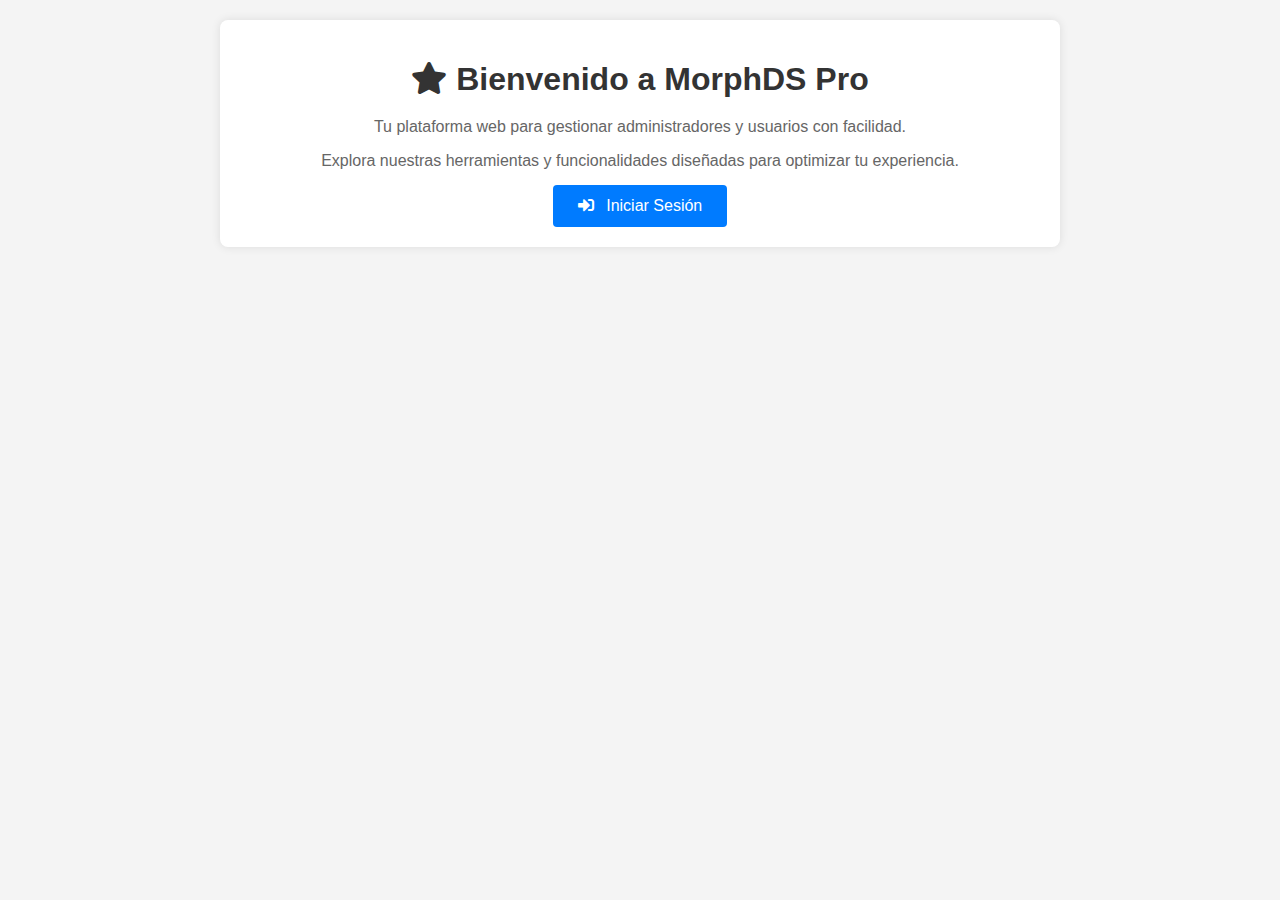
<file: index.html>
<!DOCTYPE html>
<html lang="es">
<head>
    <meta charset="UTF-8">
    <meta name="viewport" content="width=device-width, initial-scale=1.0">
    <title>Bienvenido a MorphDS Pro</title>
    <link rel="stylesheet" href="https://cdnjs.cloudflare.com/ajax/libs/font-awesome/5.15.4/css/all.min.css">
    <style>
        body {
            font-family: Arial, sans-serif;
            margin: 0;
            padding: 20px;
            background-color: #f4f4f4;
        }

        .container {
            max-width: 800px;
            margin: 0 auto;
            background: white;
            padding: 20px;
            border-radius: 8px;
            box-shadow: 0 0 10px rgba(0, 0, 0, 0.1);
        }

        .welcome-container {
            text-align: center;
        }

        h1 {
            color: #333;
            margin-bottom: 20px;
        }

        p {
            color: #666;
            font-size: 16px;
            margin-bottom: 15px;
        }

        .btn-welcome {
            display: inline-block;
            background-color: #007bff;
            color: white;
            padding: 12px 25px;
            text-decoration: none;
            border-radius: 4px;
            font-size: 16px;
            transition: background-color 0.3s;
        }

        .btn-welcome:hover {
            background-color: #0056b3;
        }

        .btn-welcome i {
            margin-right: 8px;
        }
    </style>
</head>
<body>
    <div class="container welcome-container">
        <h1><i class="fas fa-star"></i> Bienvenido a MorphDS Pro</h1>
        <p>Tu plataforma web para gestionar administradores y usuarios con facilidad.</p>
        <p>Explora nuestras herramientas y funcionalidades diseñadas para optimizar tu experiencia.</p>
        <a href="portafolioWeb/login.html" class="btn-welcome"><i class="fas fa-sign-in-alt"></i> Iniciar Sesión</a>
    </div>
</body>
</html>
</file>
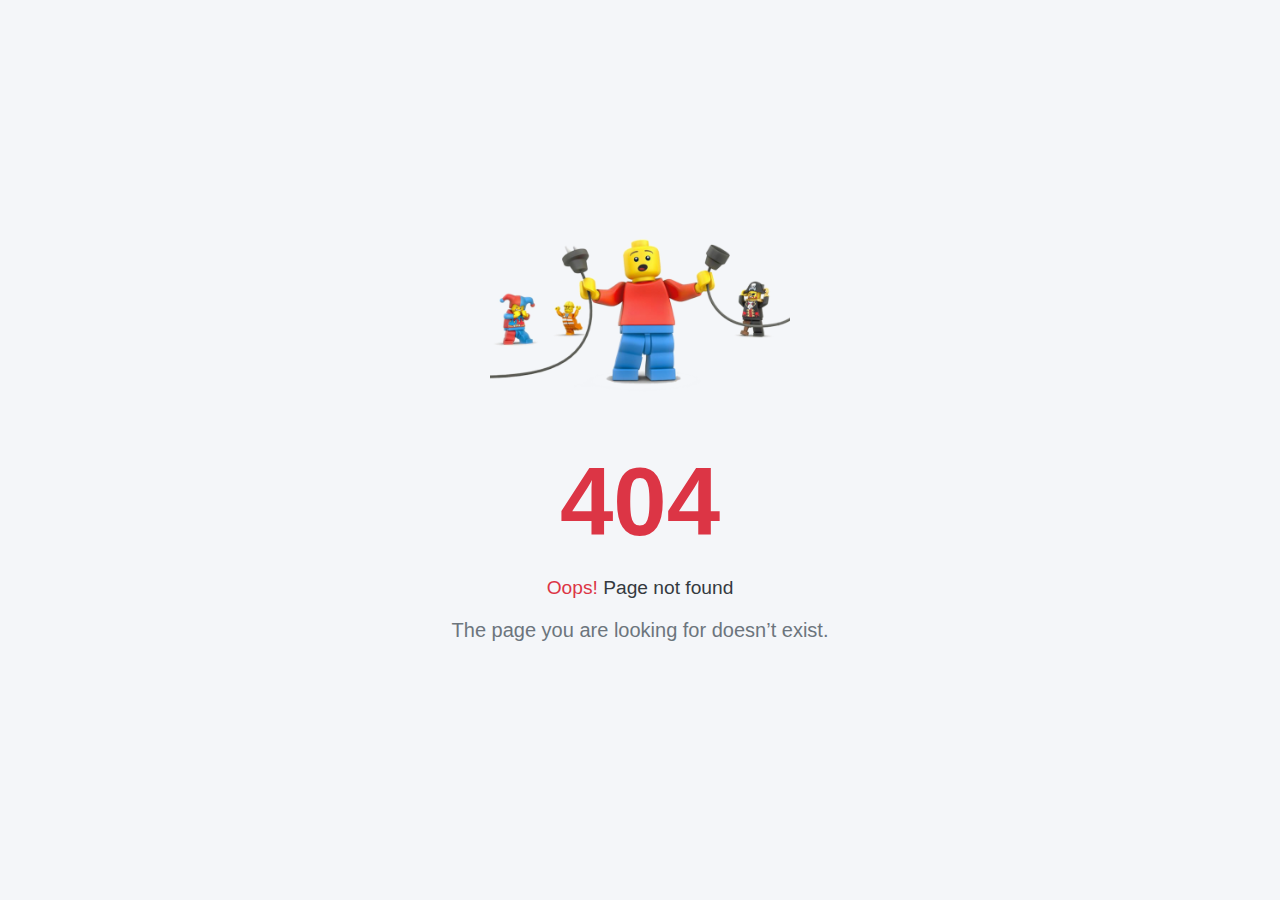
<file: portafolioWeb/plataformaWeb-administradores/info/404ErrorPage.html>
<!DOCTYPE html>
<html lang="es">
<head>
    <meta charset="UTF-8">
    <meta name="viewport" content="width=device-width, initial-scale=1.0">
    <title>404 Error Page</title>
    <link href="../img/error-favicon.png" rel="icon">
    <style>
        * {
            margin: 0;
            padding: 0;
            box-sizing: border-box;
        }

        body {
            font-family: 'Nunito Sans', sans-serif;
            color: #343a40;
            display: flex;
            justify-content: center;
            align-items: center;
            height: 100vh;
            text-align: center;
        }

        .section-notfound {
            display: flex;
            justify-content: center;
            align-items: center;
            height: 100vh;
        }

        .text-center {
            max-width: 600px;
            padding: 20px;
            border-radius: 8px;
            text-align: center;
        }

        h1 {
            font-size: 6rem;
            color: #dc3545;
            font-weight: bold;
            margin-bottom: 20px;
        }

        p {
            font-size: 1.2rem;
            margin-bottom: 20px;
        }

        .text-danger {
            color: #dc3545;
        }

        .lead {
            font-size: 1.25rem;
            color: #6c757d;
        }

        .img-fluid {
            width: 80%;
            max-width: 300px;
            height: auto;
            margin-bottom: 30px;
        }

        body {
            background-color: #f4f6f9;
        }

    </style>
</head>
<body>

    <div class="d-flex align-items-center justify-content-center vh-100 section-notfound">
		<div class="text-center">
			<p class="fs-3">
				<img src="../img/404.png" class="img-fluid" alt="image">
			</p>
			<h1 class="display-1 fw-bold">404</h1>
			<p class="fs-3"> <span class="text-danger">Oops!</span> Page not found</p>
			<p class="lead">
				The page you are looking for doesn’t exist.
			</p>
		</div>
	</div>

</body>
</html>
</file>
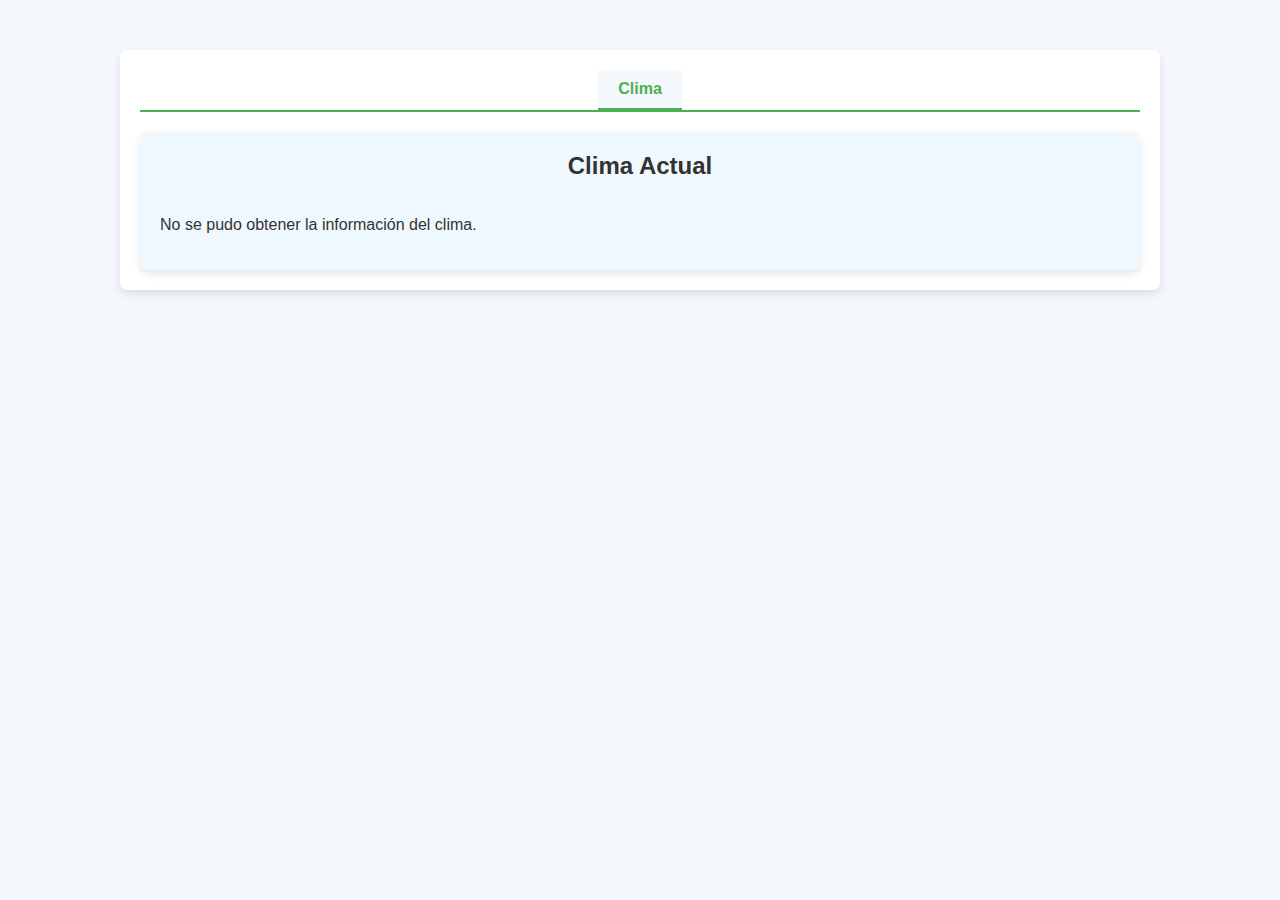
<file: portafolioWeb/plataformaWeb-administradores/info/info.html>
<!DOCTYPE html>
<html lang="es">
<head>
    <meta charset="UTF-8">
    <meta name="viewport" content="width=device-width, initial-scale=1.0">
    <title>Bienvenido a Morph DS</title>
    <link rel="stylesheet" href="css/info.css">
    <link rel="stylesheet" href="css/clima.css">
</head>
<body>

    <div class="container">
        <div class="tabs">
            <button class="tab-button active" data-tab="tab1">Clima</button>
        </div>

        <div id="tab1" class="tab-content active">
            <h2 class="tab-title">Clima Actual</h2>
            <div id="clima">Cargando clima...</div>
        </div>

    </div>

    <script src="js/info.js"></script>
    <script src="js/clima.js"></script>
</body>
</html>
</file>
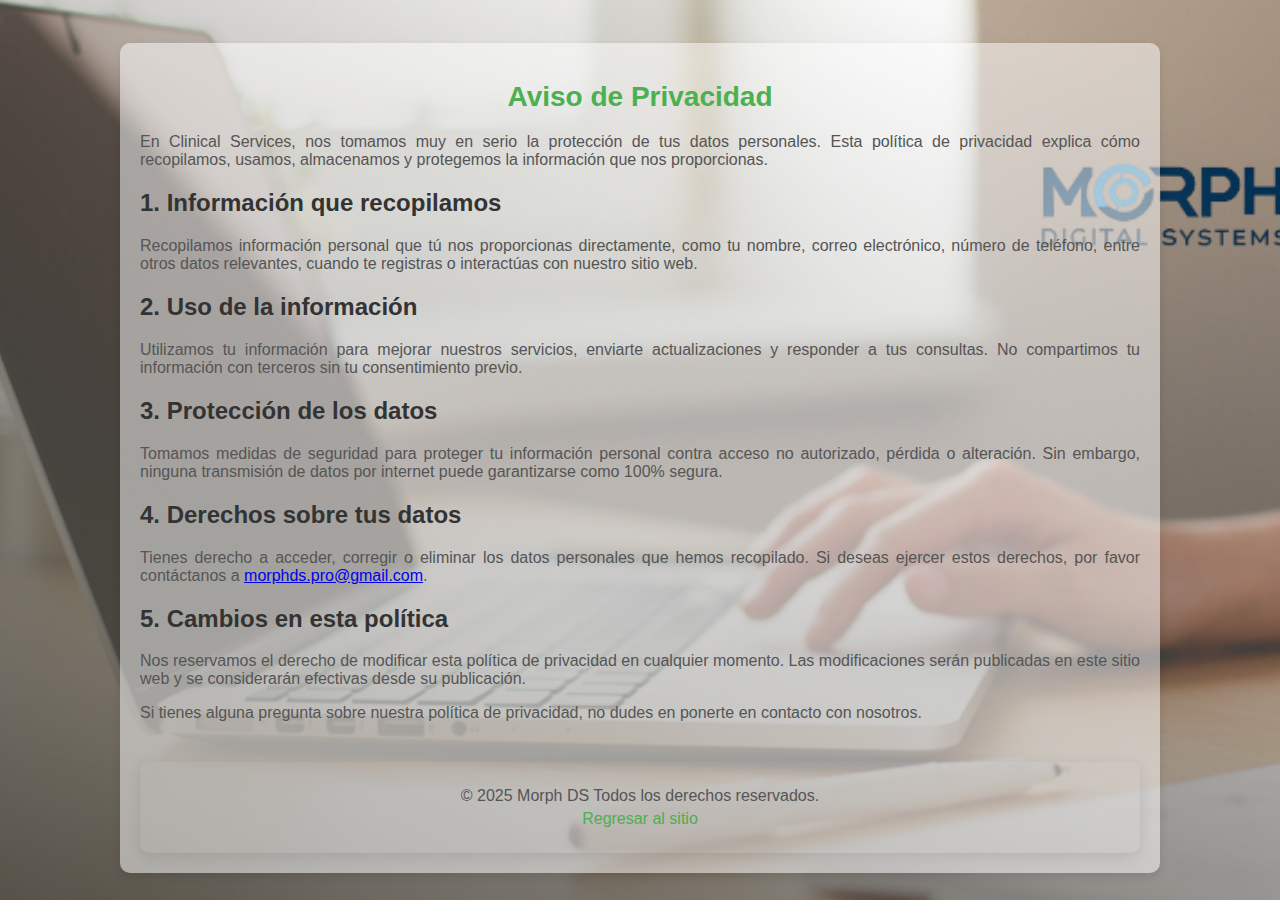
<file: portafolioWeb/plataformaWeb-administradores/info/privacidad.html>
<!DOCTYPE html>
<html lang="es">
<head>
    <meta charset="UTF-8">
    <meta name="viewport" content="width=device-width, initial-scale=1.0">
    <title>Aviso de Privacidad - Clinical Services</title>
    <style>
        body {
            font-family: Arial, sans-serif;
            background: url('../img/Banner-Index.png') no-repeat center center fixed;
            background-size: cover;
            display: flex;
            justify-content: center;
            align-items: center;
            height: 100vh;
            color: #333;
        }

        .container {
            max-width: 1000px;
            margin: 50px auto;
            padding: 20px;
            background-color: rgba(255, 255, 255, 0.5);
            border-radius: 10px;
            box-shadow: 0 4px 10px rgba(0, 0, 0, 0.1);
        }

        h1 {
            font-size: 28px;
            color: #4CAF50;
            text-align: center;
            margin-bottom: 20px;
        }

        p {
            font-size: 16px;
            color: #555;
            text-align: justify;
        }

        footer {
            margin-top: 40px;
            text-align: center;
            background-color: rgba(255, 255, 255, 0.0);
            border-radius: 10px;
            box-shadow: 0 4px 15px rgba(0, 0, 0, 0.1);
            padding: 20px;
        }

        footer p {
            margin: 5px;
            text-align: center;
        }

        footer a {
            text-decoration: none;
            color: #4CAF50;
        }

        footer a:hover {
            text-decoration: underline;
        }

        @media (max-width: 768px) {
            .container {
                padding: 15px;
            }
        }
    </style>
</head>
<body>
    <div class="container">
        <h1>Aviso de Privacidad</h1>
        <p>En Clinical Services, nos tomamos muy en serio la protección de tus datos personales. Esta política de privacidad explica cómo recopilamos, usamos, almacenamos y protegemos la información que nos proporcionas.</p>

        <h2>1. Información que recopilamos</h2>
        <p>Recopilamos información personal que tú nos proporcionas directamente, como tu nombre, correo electrónico, número de teléfono, entre otros datos relevantes, cuando te registras o interactúas con nuestro sitio web.</p>

        <h2>2. Uso de la información</h2>
        <p>Utilizamos tu información para mejorar nuestros servicios, enviarte actualizaciones y responder a tus consultas. No compartimos tu información con terceros sin tu consentimiento previo.</p>

        <h2>3. Protección de los datos</h2>
        <p>Tomamos medidas de seguridad para proteger tu información personal contra acceso no autorizado, pérdida o alteración. Sin embargo, ninguna transmisión de datos por internet puede garantizarse como 100% segura.</p>

        <h2>4. Derechos sobre tus datos</h2>
        <p>Tienes derecho a acceder, corregir o eliminar los datos personales que hemos recopilado. Si deseas ejercer estos derechos, por favor contáctanos a <a href="mailto:morphds.pro@gmail.com">morphds.pro@gmail.com</a>.</p>

        <h2>5. Cambios en esta política</h2>
        <p>Nos reservamos el derecho de modificar esta política de privacidad en cualquier momento. Las modificaciones serán publicadas en este sitio web y se considerarán efectivas desde su publicación.</p>

        <p>Si tienes alguna pregunta sobre nuestra política de privacidad, no dudes en ponerte en contacto con nosotros.</p>

        <footer>
            <p>&copy; 2025 Morph DS Todos los derechos reservados.</p>
            <p><a href="../index.html">Regresar al sitio</a></p>
        </footer>
    </div>


</body>
</html>
</file>
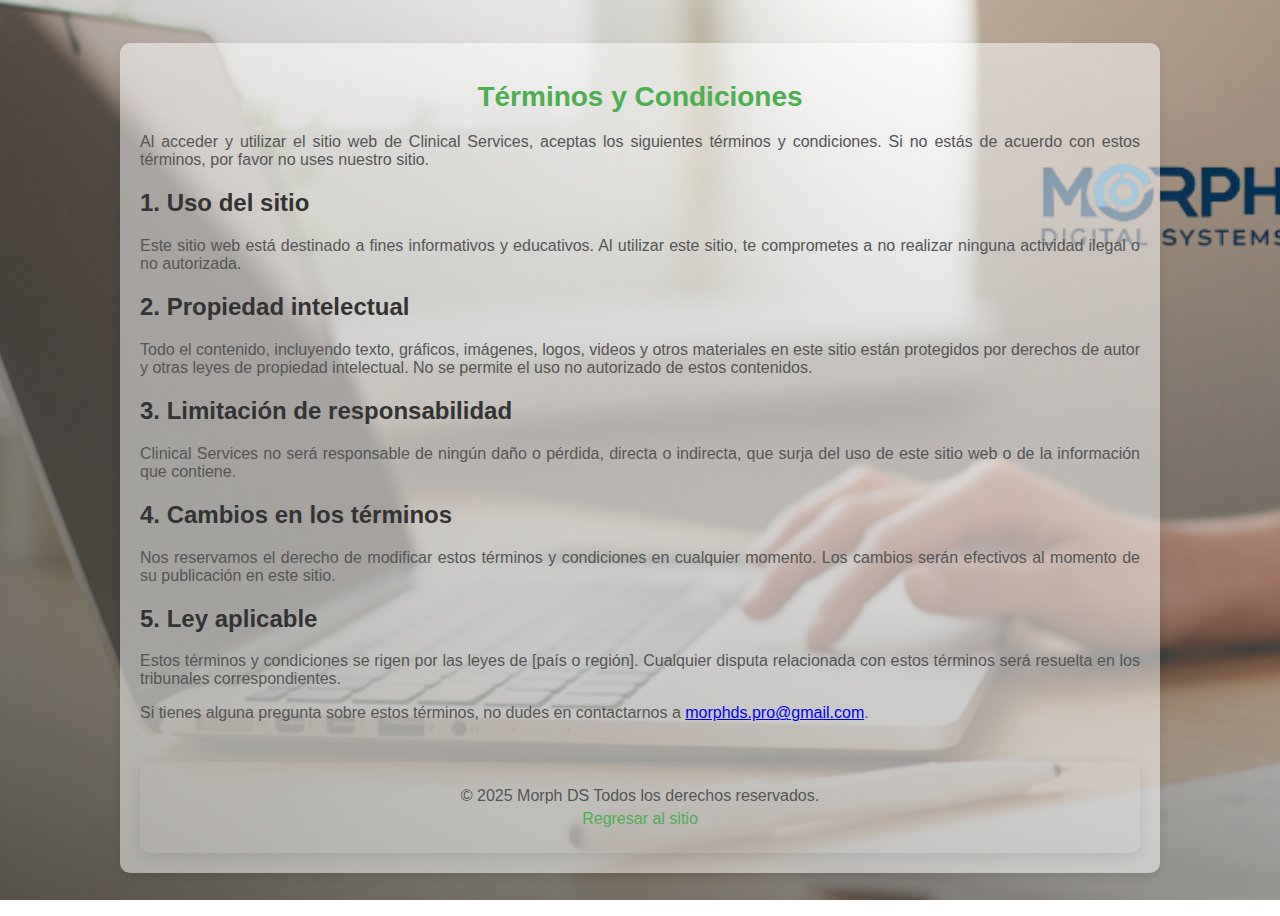
<file: portafolioWeb/plataformaWeb-administradores/info/terminos.html>
<!DOCTYPE html>
<html lang="es">
<head>
    <meta charset="UTF-8">
    <meta name="viewport" content="width=device-width, initial-scale=1.0">
    <title>Términos y Condiciones - Clinical Services</title>
    <style>
        body {
            font-family: Arial, sans-serif;
            background: url('../img/Banner-Index.png') no-repeat center center fixed;
            background-size: cover;
            display: flex;
            justify-content: center;
            align-items: center;
            height: 100vh;
            color: #333;
        }

        .container {
            max-width: 1000px;
            margin: 50px auto;
            padding: 20px;
            background-color: rgba(255, 255, 255, 0.5);
            border-radius: 10px;
            box-shadow: 0 4px 10px rgba(0, 0, 0, 0.1);
        }

        h1 {
            font-size: 28px;
            color: #4CAF50;
            text-align: center;
            margin-bottom: 20px;
        }

        p {
            font-size: 16px;
            color: #555;
            text-align: justify;
        }

        footer {
            margin-top: 40px;
            text-align: center;
            background-color: rgba(255, 255, 255, 0.0);
            border-radius: 10px;
            box-shadow: 0 4px 15px rgba(0, 0, 0, 0.1);
            padding: 20px;
        }

        footer p {
            margin: 5px;
            text-align: center;
        }

        footer a {
            text-decoration: none;
            color: #4CAF50;
        }

        footer a:hover {
            text-decoration: underline;
        }

        @media (max-width: 768px) {
            .container {
                padding: 15px;
            }
        }
    </style>
</head>
<body>
    <div class="container">
        <h1>Términos y Condiciones</h1>
        <p>Al acceder y utilizar el sitio web de Clinical Services, aceptas los siguientes términos y condiciones. Si no estás de acuerdo con estos términos, por favor no uses nuestro sitio.</p>

        <h2>1. Uso del sitio</h2>
        <p>Este sitio web está destinado a fines informativos y educativos. Al utilizar este sitio, te comprometes a no realizar ninguna actividad ilegal o no autorizada.</p>

        <h2>2. Propiedad intelectual</h2>
        <p>Todo el contenido, incluyendo texto, gráficos, imágenes, logos, videos y otros materiales en este sitio están protegidos por derechos de autor y otras leyes de propiedad intelectual. No se permite el uso no autorizado de estos contenidos.</p>

        <h2>3. Limitación de responsabilidad</h2>
        <p>Clinical Services no será responsable de ningún daño o pérdida, directa o indirecta, que surja del uso de este sitio web o de la información que contiene.</p>

        <h2>4. Cambios en los términos</h2>
        <p>Nos reservamos el derecho de modificar estos términos y condiciones en cualquier momento. Los cambios serán efectivos al momento de su publicación en este sitio.</p>

        <h2>5. Ley aplicable</h2>
        <p>Estos términos y condiciones se rigen por las leyes de [país o región]. Cualquier disputa relacionada con estos términos será resuelta en los tribunales correspondientes.</p>

        <p>Si tienes alguna pregunta sobre estos términos, no dudes en contactarnos a <a href="mailto:morphds.pro@gmail.com">morphds.pro@gmail.com</a>.</p>

        <footer>
            <p>&copy; 2025 Morph DS Todos los derechos reservados.</p>
            <p><a href="../index.html">Regresar al sitio</a></p>
        </footer>
    </div>


</body>
</html>
</file>
<file: portafolioWeb/plataformaWeb-administradores/info/css/info.css>
body {
    font-family: Arial, sans-serif;
    background-color: #f4f7fb;
    color: #333;
    margin: 0;
    padding: 0;
}

.container {
    max-width: 1000px;
    margin: 50px auto;
    padding: 20px;
    background-color: #ffffff;
    border-radius: 8px;
    box-shadow: 0 4px 10px rgba(0, 0, 0, 0.1);
}

/* Logo en la parte superior izquierda */
.logo {
    width: 50px; /* Ajusta el tamaño del logo */
    height: auto;
    margin-right: 15px; /* Espacio entre el logo y el título */
}

/* Nueva clase para el encabezado con logo y título */
.header-with-logo {
    display: flex;
    align-items: center;
    justify-content: flex-start;
    margin-bottom: 20px; /* Espacio entre el logo y el título */
}

.tab-title {
    font-size: 28px;
    color: #4CAF50;
    margin: 0;
}

.tabs {
    display: flex;
    justify-content: center;
    border-bottom: 2px solid #4CAF50;
    margin-bottom: 20px;
    position: relative;
    text-align: center; /* Alinea el texto al centro */
}

.tab-button {
    padding: 10px 20px;
    cursor: pointer;
    background-color: #f4f7fb;
    border: none;
    font-size: 16px;
    color: #4CAF50;
    transition: background-color 0.3s ease;
    display: flex;
    justify-content: center; /* Alinea el contenido de cada botón al centro */
    align-items: center;
}

.tab-button:hover {
    background-color: #e0e0e0;
}

.tab-button.active {
    border-bottom: 2px solid #4CAF50;
    font-weight: bold;
}

.tab-content {
    display: none;
}

.tab-content.active {
    display: block;
}

.content {
    font-size: 16px;
    color: #555;
    text-align: justify;
}

.contact-button {
    padding: 10px 20px;
    background-color: #4CAF50;
    color: white;
    text-decoration: none;
    border-radius: 5px;
    font-size: 16px;
    display: inline-block;
    margin-top: 10px;
}

.contact-button:hover {
    background-color: #45a049;
}

.social-media {
    margin-top: 20px;
    text-align: center;
}

.social-icon {
    text-decoration: none;
    margin-right: 15px;
    color: #333;
    font-size: 18px;
}

.social-icon:hover {
    color: #007bff;
}

.testimonials {
    margin-top: 30px;
    font-style: italic;
}

blockquote {
    border-left: 5px solid #4CAF50;
    padding-left: 15px;
    margin: 10px 0;
}

footer {
    margin-top: 40px;
    text-align: center;
    background-color: #f8f8f8;
    padding: 20px;
}

footer p {
    margin: 5px;
}

footer a {
    text-decoration: none;
    color: #4CAF50;
}

footer a:hover {
    text-decoration: underline;
}

.location {
    margin-top: 40px;
}

.location iframe {
    width: 100%;
    height: 400px;
    border: 0;
}

@media (max-width: 768px) {
    .container {
        padding: 15px;
    }

    .tab-title {
        font-size: 24px;
    }

    .content {
        font-size: 16px;
    }
}
</file>
<file: portafolioWeb/plataformaWeb-administradores/info/css/clima.css>
/* Estilo general de la pestaña */
#tab1 {
    padding: 20px;
    background-color: #f0f8ff;
    border-radius: 8px;
    box-shadow: 0 4px 8px rgba(0, 0, 0, 0.1);
  }
  
  .tab-title {
    font-size: 24px;
    font-weight: bold;
    color: #333;
    text-align: center;
    margin-bottom: 20px;
  }
  
  /* Estilo para el contenedor del clima */
  #clima {
    display: flex;
    justify-content: space-between;
    align-items: center;
    gap: 20px;
  }
  
  .left-column, .right-column {
    flex: 1;
  }
  
  .left-column {
    text-align: center;
  }
  
  .left-column img {
    width: 100px;
    height: 100px;
    object-fit: contain;
    margin-top: 10px;
  }
  
  .right-column {
    font-size: 16px;
    color: #555;
  }
  
  .right-column p {
    margin: 10px 0;
    line-height: 1.6;
  }
  
  /* Ajuste para pantallas pequeñas */
  @media (max-width: 768px) {
    #clima {
      flex-direction: column;
      align-items: flex-start;
    }
    
    .left-column, .right-column {
      flex: none;
      width: 100%;
    }
  
    .left-column img {
      width: 80px;
      height: 80px;
    }
  }
</file>
